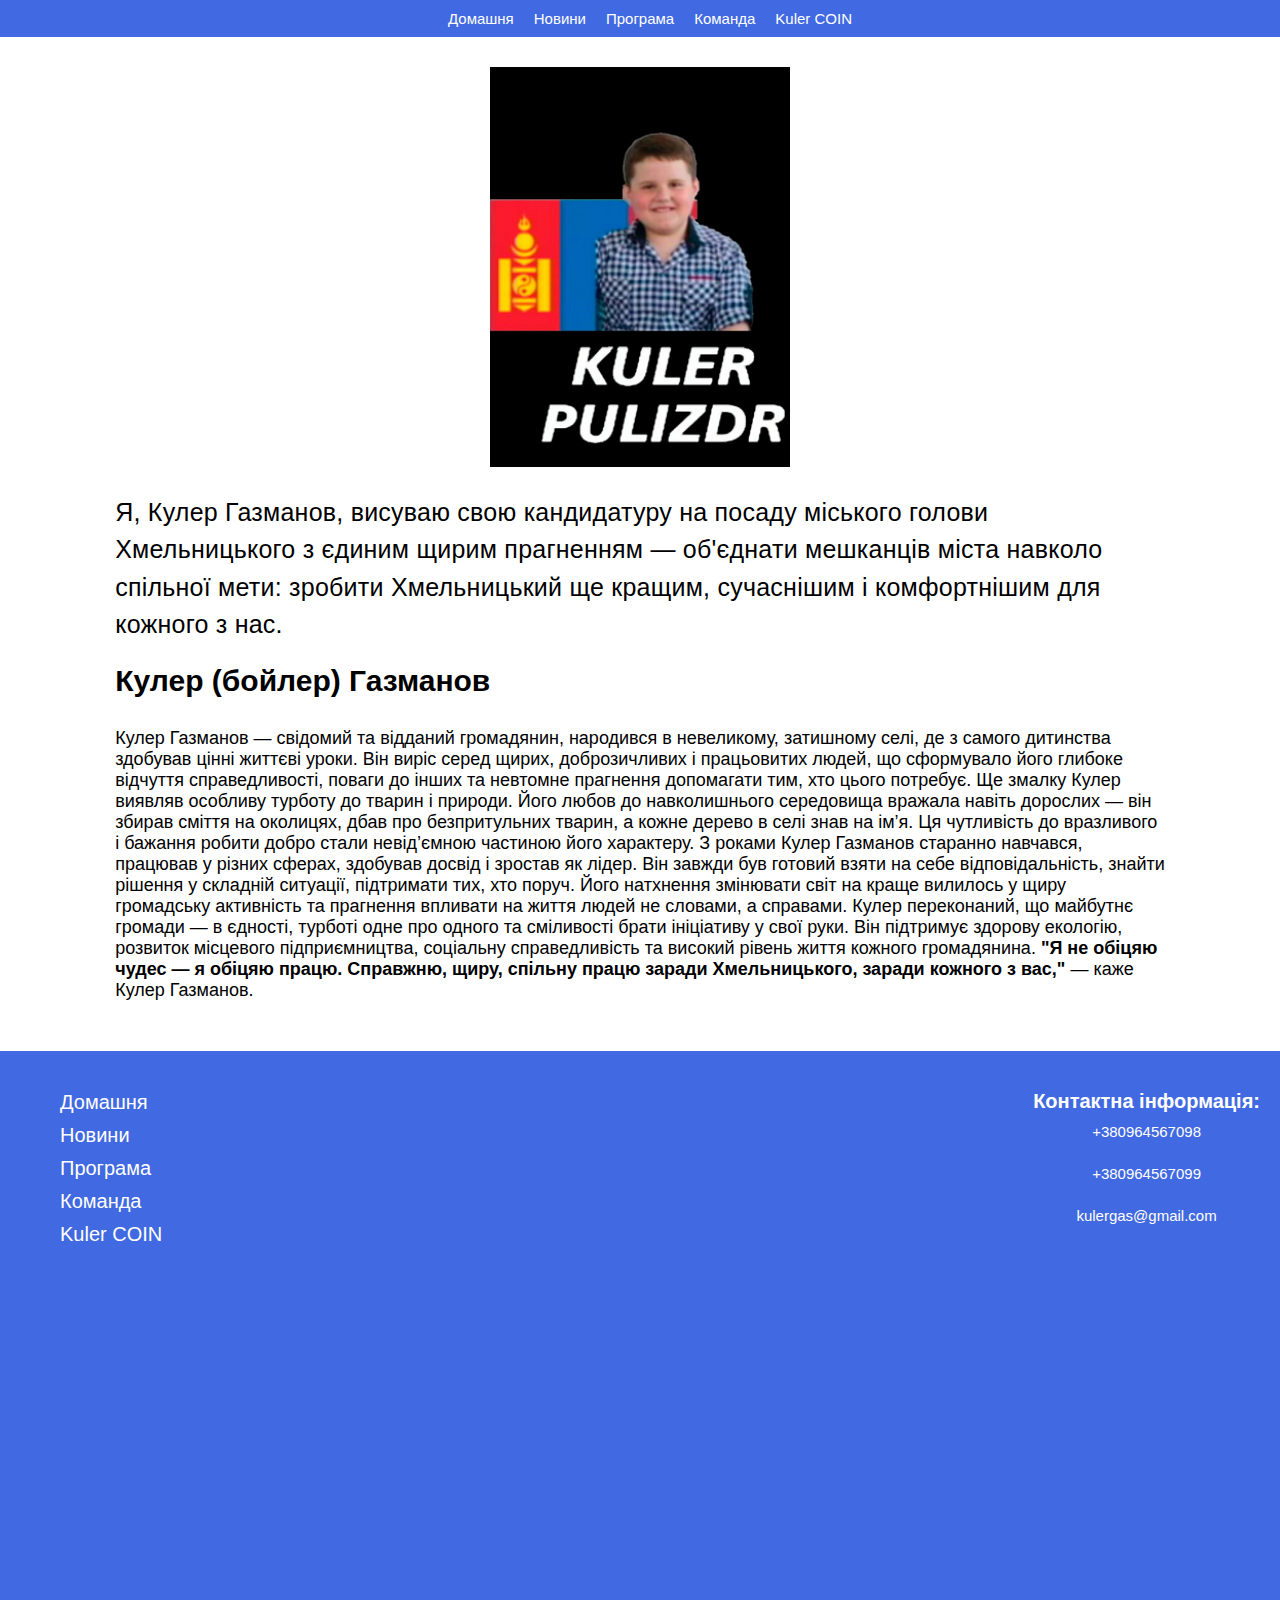
<file: index.html>
<!DOCTYPE html>
<html lang="en">

<head>
    <meta charset="UTF-8">
    <meta http-equiv="X-UA-Compatible" content="IE=edge">
    <meta name="viewport" content="width=device-width, initial-scale=1.0">
    <title>Кулер Газманов -- кандидат у мера міста Хмельницького.</title>
    <link rel="stylesheet" href="css/style.css">
</head>

<body>
    <header>

        <nav class="header-menu">
            <li><a href="index.html">Домашня</a></li>
            <li><a href="news.html">Новини</a></li>
            <li><a href="program.html">Програмa</a></li>
            <li><a href="team.html">Команда</a></li>
            <li><a href="coin.html">Kuler COIN</a></li>
        </nav>

    </header>
    <main>
        <div class="wrapper">

            <p class="pan"><img src="img/kuler.png"></p>
            <p class="park">Я, Кулер Газманов, висуваю свою кандидатуру на посаду міського голови Хмельницького з єдиним щирим прагненням — об'єднати мешканців міста навколо спільної мети: зробити Хмельницький ще кращим, сучаснішим і комфортнішим для кожного з нас.

            </p>
            <h1>Кулер (бойлер) Газманов</h1>
            Кулер Газманов — свідомий та відданий громадянин, народився в невеликому, затишному селі, де з самого дитинства здобував цінні життєві уроки. Він виріс серед щирих, доброзичливих і працьовитих людей, що сформувало його глибоке відчуття справедливості, поваги до інших та невтомне прагнення допомагати тим, хто цього потребує.

                Ще змалку Кулер виявляв особливу турботу до тварин і природи. Його любов до навколишнього середовища вражала навіть дорослих — він збирав сміття на околицях, дбав про безпритульних тварин, а кожне дерево в селі знав на ім’я. Ця чутливість до вразливого і бажання робити добро стали невід’ємною частиною його характеру.
                
                З роками Кулер Газманов старанно навчався, працював у різних сферах, здобував досвід і зростав як лідер. Він завжди був готовий взяти на себе відповідальність, знайти рішення у складній ситуації, підтримати тих, хто поруч. Його натхнення змінювати світ на краще вилилось у щиру громадську активність та прагнення впливати на життя людей не словами, а справами.
                
                Кулер переконаний, що майбутнє громади — в єдності, турботі одне про одного та сміливості брати ініціативу у свої руки. Він підтримує здорову екологію, розвиток місцевого підприємництва, соціальну справедливість та високий рівень життя кожного громадянина.
                
                <b>"Я не обіцяю чудес — я обіцяю працю. Справжню, щиру, спільну працю заради Хмельницького, заради кожного з вас,"</b> — каже Кулер Газманов.
                
                </p>
        </div>
    </main>
    <footer>
        <ul class="footer">
            <li><a href="index.html">Домашня</a></li>
            <li><a href="news.html">Новини</a></li>
            <li><a href="program.html">Програмa</a></li>
            <li><a href="team.html">Команда</a></li>
            <li><a href="coin.html">Kuler COIN</a></li>
        </ul>
        <ul class="contactinf">
            <h2>Контактна інформація:</h2>
            <li><a href="#">+380964567098</a></li>
            <li><a href="#">+380964567099</a></li>
            <li><a href="#">kulergas@gmail.com</a></li>
        </ul>

        <div class="map">
            <iframe src="https://www.google.com/maps/embed?pb=!1m14!1m8!1m3!1d229.48653850576753!2d26.961452428691928!3d49.40240475482681!3m2!1i1024!2i768!4f13.1!3m3!1m2!1s0x4732068710628bd3%3A0x77e3eb9ea89b7442!2z0JDQstGC0L7QstC-0LrQt9Cw0Lsg0KXQvNC10LvRjNC90LjRhtGM0LrQuNC5IOKEljU!5e0!3m2!1sru!2sua!4v1743797291467!5m2!1sru!2sua" width="400" height="300" style="border:0;" allowfullscreen="" loading="lazy" referrerpolicy="no-referrer-when-downgrade"></iframe>


        </div>
        
    </footer>

</body>

</html>
</file>
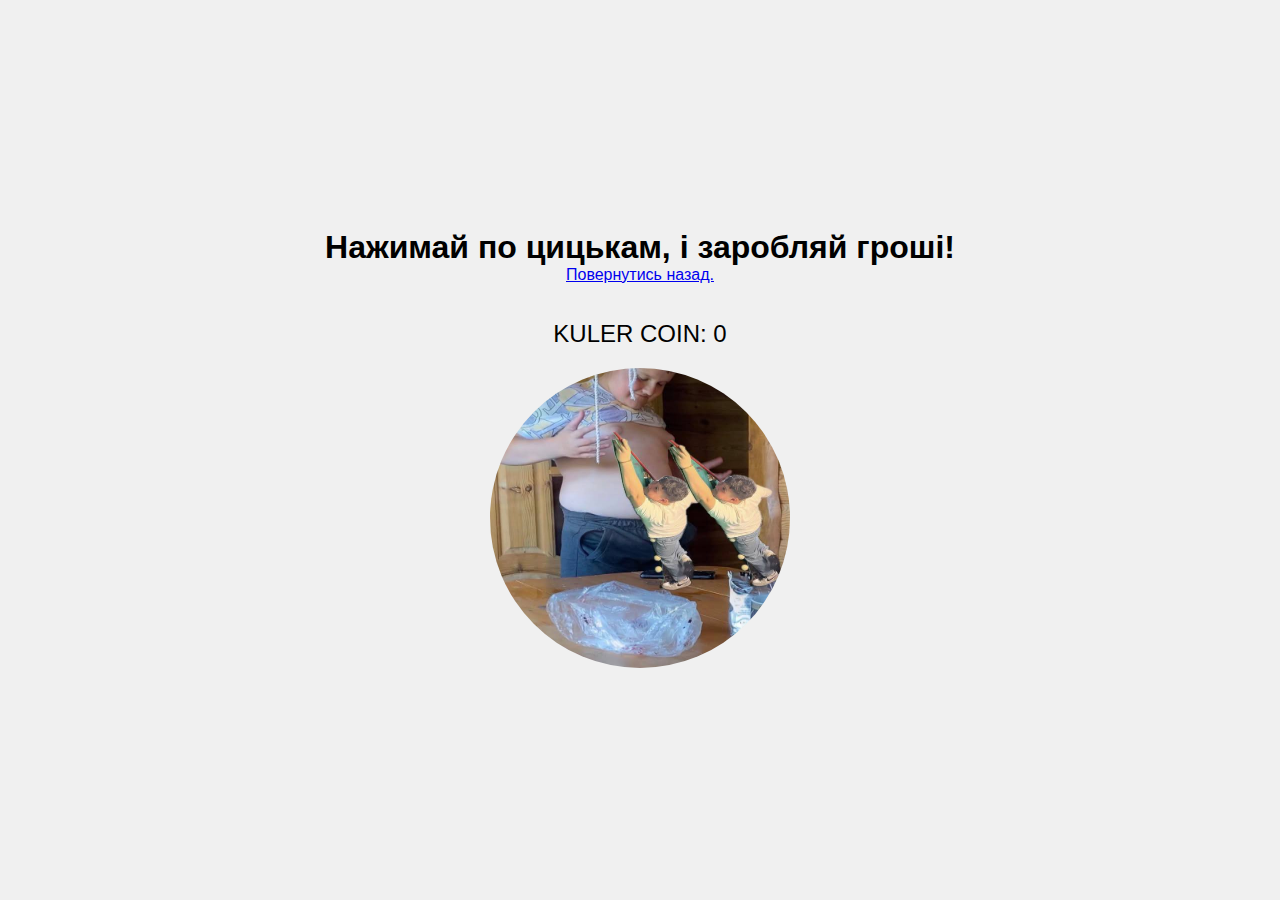
<file: coin.html>
<!DOCTYPE html>
<html lang="en">
<head>
    <meta charset="UTF-8">
    <meta name="viewport" content="width=device-width, initial-scale=1.0">
    <link rel="stylesheet" href="css/coin.css">
    <title>Крипто-клікер, KULER COIN.</title>
</head>
<body>
    
    <div class="clicker-container">
        <h1>Нажимай по цицькам, і заробляй гроші!</h1>
        <a href="index.html">Повернутись назад.</a>
        <br><br><br>
        <div class="score">
            <p>KULER COIN: <span id="score">0</span></p>
        </div>
        <div class="clickable-image" onclick="increaseScore()">
            <img src="img/koin.jpg" alt="Click me" class="clickable-img">
        </div>
    </div>

    <script>
        let score = 0;

    function increaseScore() {
        score++;
        document.getElementById("score").innerText = score;
    }
    </script>
    
</body>
</html>
</file>
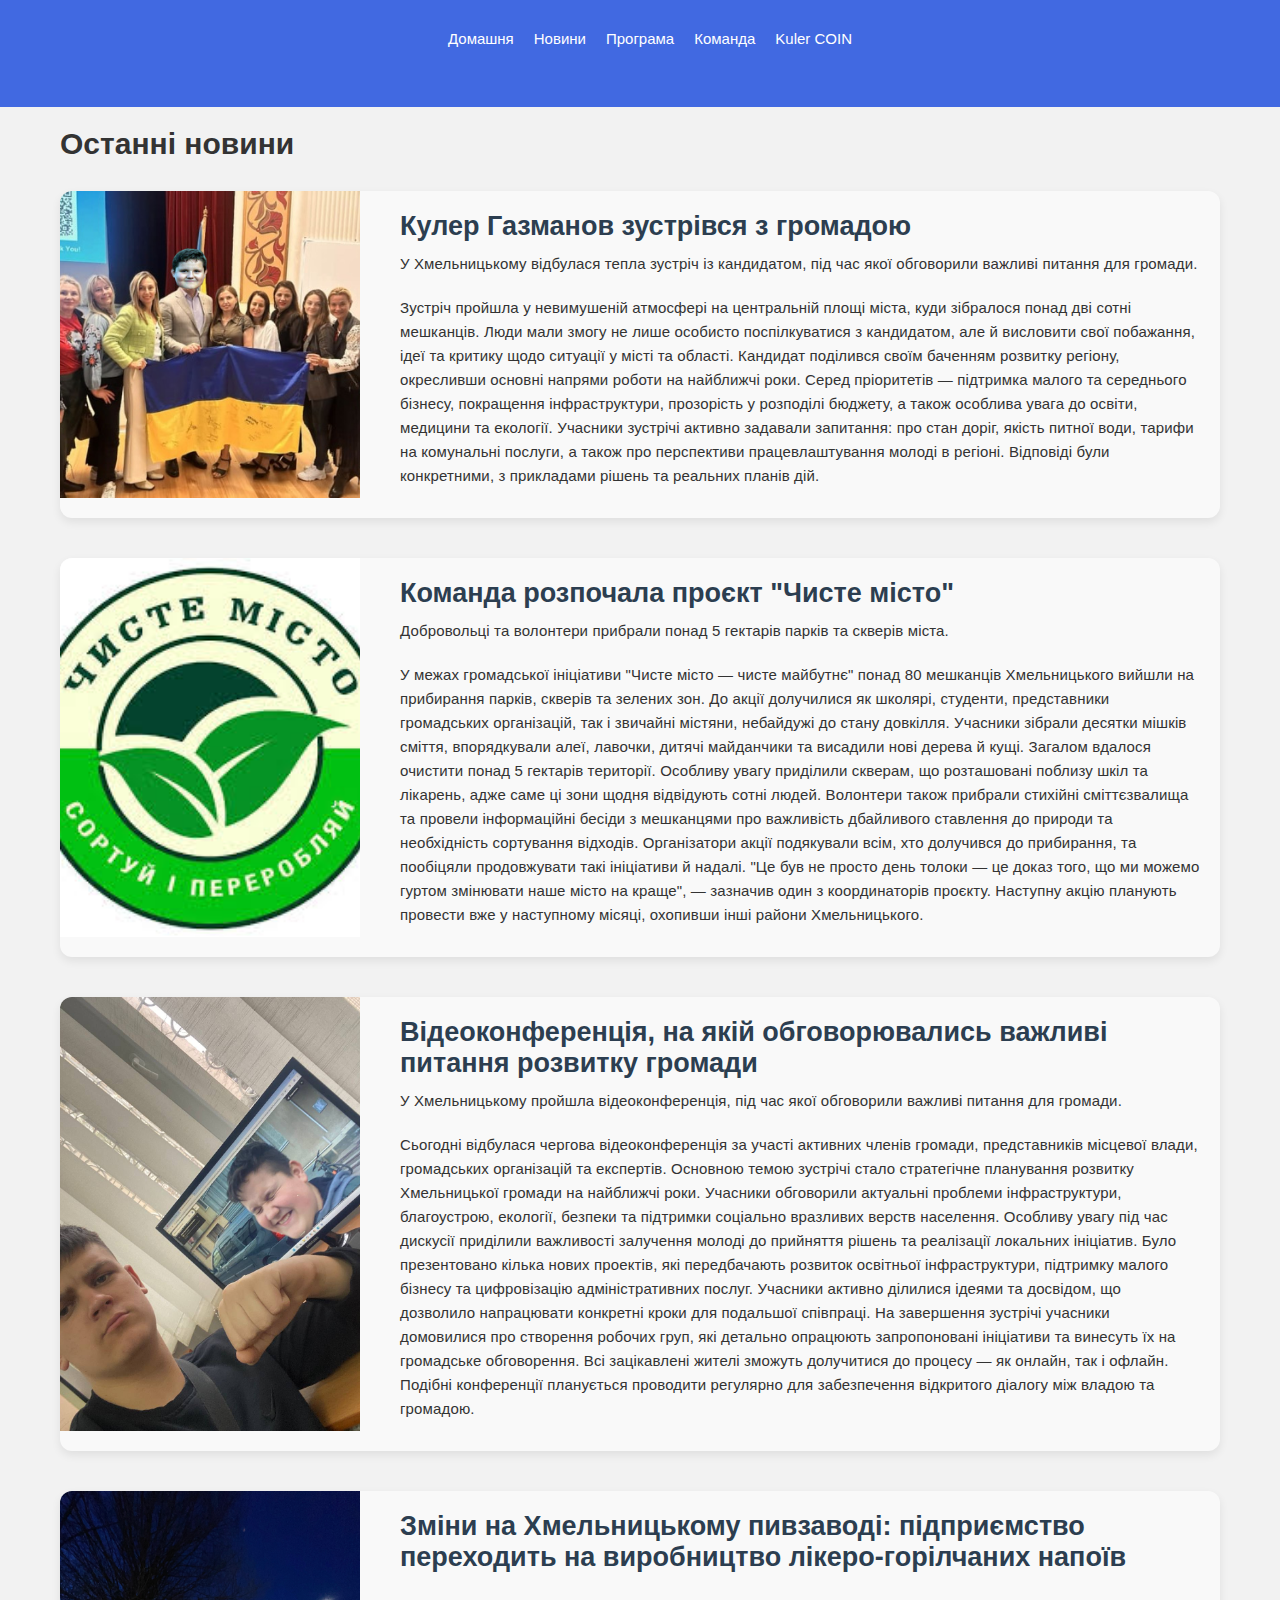
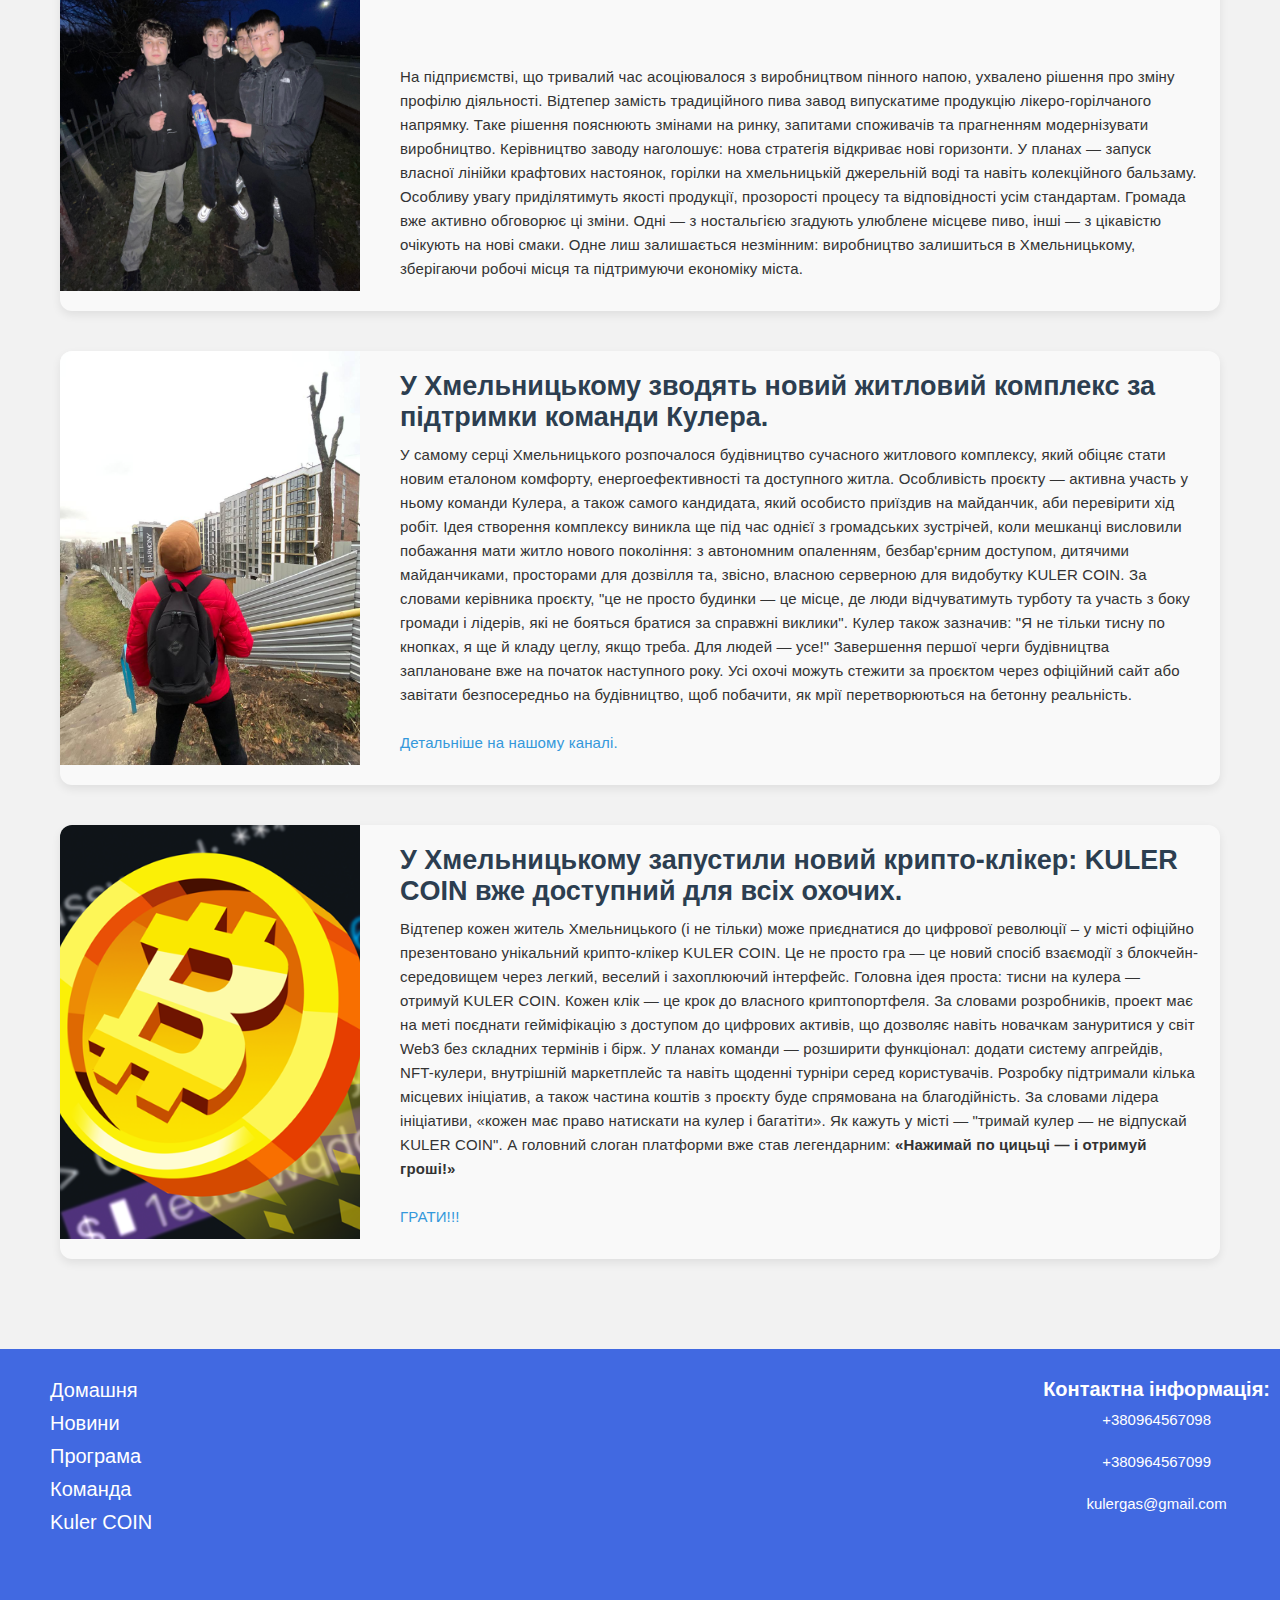
<file: news.html>
<!DOCTYPE html>
<html lang="en">
  <head>
    <meta charset="UTF-8" />
    <meta name="viewport" content="width=device-width, initial-scale=1.0" />
    <title>Новини із життя партії за участі Кулера Газманова.</title>
    <link rel="stylesheet" href="css/news.css" />
  </head>
  <body>
    <header>
      <nav class="header-menu">
        <li><a href="index.html">Домашня</a></li>
        <li><a href="news.html">Новини</a></li>
        <li><a href="program.html">Програмa</a></li>
        <li><a href="team.html">Команда</a></li>
        <li><a href="coin.html">Kuler COIN</a></li>
      </nav>
    </header>

    <main class="news-container">
      <h1>Останні новини</h1>
      <article class="news-item">
        <img src="img/mett.jpg" alt="Фото новини" />
        <div class="news-text">
          <h2>Кулер Газманов зустрівся з громадою</h2>
          <p>
            У Хмельницькому відбулася тепла зустріч із кандидатом, під час якої
            обговорили важливі питання для громади.
          </p>
          <p>
            Зустріч пройшла у невимушеній атмосфері на центральній площі міста,
            куди зібралося понад дві сотні мешканців. Люди мали змогу не лише
            особисто поспілкуватися з кандидатом, але й висловити свої
            побажання, ідеї та критику щодо ситуації у місті та області.
            Кандидат поділився своїм баченням розвитку регіону, окресливши
            основні напрями роботи на найближчі роки. Серед пріоритетів —
            підтримка малого та середнього бізнесу, покращення інфраструктури,
            прозорість у розподілі бюджету, а також особлива увага до освіти,
            медицини та екології. Учасники зустрічі активно задавали запитання:
            про стан доріг, якість питної води, тарифи на комунальні послуги, а
            також про перспективи працевлаштування молоді в регіоні. Відповіді
            були конкретними, з прикладами рішень та реальних планів дій.
          </p>
        </div>
      </article>

      <article class="news-item">
        <img src="img/images.jfif" alt="Фото новини" />
        <div class="news-text">
          <h2>Команда розпочала проєкт "Чисте місто"</h2>
          <p>
            Добровольці та волонтери прибрали понад 5 гектарів парків та скверів
            міста.
          </p>
          <p>
            У межах громадської ініціативи "Чисте місто — чисте майбутнє" понад
            80 мешканців Хмельницького вийшли на прибирання парків, скверів та
            зелених зон. До акції долучилися як школярі, студенти, представники
            громадських організацій, так і звичайні містяни, небайдужі до стану
            довкілля. Учасники зібрали десятки мішків сміття, впорядкували алеї,
            лавочки, дитячі майданчики та висадили нові дерева й кущі. Загалом
            вдалося очистити понад 5 гектарів території. Особливу увагу
            приділили скверам, що розташовані поблизу шкіл та лікарень, адже
            саме ці зони щодня відвідують сотні людей. Волонтери також прибрали
            стихійні сміттєзвалища та провели інформаційні бесіди з мешканцями
            про важливість дбайливого ставлення до природи та необхідність
            сортування відходів. Організатори акції подякували всім, хто
            долучився до прибирання, та пообіцяли продовжувати такі ініціативи й
            надалі. "Це був не просто день толоки — це доказ того, що ми можемо
            гуртом змінювати наше місто на краще", — зазначив один з
            координаторів проєкту. Наступну акцію планують провести вже у
            наступному місяці, охопивши інші райони Хмельницького.
          </p>
        </div>
      </article>

      <article class="news-item">
        <img src="img/konf.jpg" alt="Фото новини" />
        <div class="news-text">
          <h2>
            Відеоконференція, на якій обговорювались важливі питання розвитку
            громади
          </h2>
          <p>
            У Хмельницькому пройшла відеоконференція, під час якої обговорили
            важливі питання для громади.
          </p>
          <p>
            Сьогодні відбулася чергова відеоконференція за участі активних
            членів громади, представників місцевої влади, громадських
            організацій та експертів. Основною темою зустрічі стало стратегічне
            планування розвитку Хмельницької громади на найближчі роки. Учасники
            обговорили актуальні проблеми інфраструктури, благоустрою, екології,
            безпеки та підтримки соціально вразливих верств населення. Особливу
            увагу під час дискусії приділили важливості залучення молоді до
            прийняття рішень та реалізації локальних ініціатив. Було
            презентовано кілька нових проектів, які передбачають розвиток
            освітньої інфраструктури, підтримку малого бізнесу та цифровізацію
            адміністративних послуг. Учасники активно ділилися ідеями та
            досвідом, що дозволило напрацювати конкретні кроки для подальшої
            співпраці. На завершення зустрічі учасники домовилися про створення
            робочих груп, які детально опрацюють запропоновані ініціативи та
            винесуть їх на громадське обговорення. Всі зацікавлені жителі
            зможуть долучитися до процесу — як онлайн, так і офлайн. Подібні
            конференції планується проводити регулярно для забезпечення
            відкритого діалогу між владою та громадою.
          </p>
        </div>
      </article>

      <article class="news-item">
        <img src="img/vodka.JPG" alt="Фото новини"/>
        <div class="news-text">
          <h2>
            Зміни на Хмельницькому пивзаводі: підприємство переходить на
            виробництво лікеро-горілчаних напоїв
          </h2>
          <p>
            На підприємстві, що тривалий час асоціювалося з виробництвом пінного
            напою, ухвалено рішення про зміну профілю діяльності. Відтепер
            замість традиційного пива завод випускатиме продукцію
            лікеро-горілчаного напрямку. Таке рішення пояснюють змінами на
            ринку, запитами споживачів та прагненням модернізувати виробництво.
            Керівництво заводу наголошує: нова стратегія відкриває нові
            горизонти. У планах — запуск власної лінійки крафтових настоянок,
            горілки на хмельницькій джерельній воді та навіть колекційного
            бальзаму. Особливу увагу приділятимуть якості продукції, прозорості
            процесу та відповідності усім стандартам. Громада вже активно
            обговорює ці зміни. Одні — з ностальгією згадують улюблене місцеве
            пиво, інші — з цікавістю очікують на нові смаки. Одне лиш
            залишається незмінним: виробництво залишиться в Хмельницькому,
            зберігаючи робочі місця та підтримуючи економіку міста.
          </p>
        </div>
      </article>

      <article class="news-item">
        <img src="img/stroika.jpg" alt="Фото новини"/>
        <div class="news-text">
          <h2>
            У Хмельницькому зводять новий житловий комплекс за підтримки команди Кулера.
          </h2>
          <p>
            У самому серці Хмельницького розпочалося будівництво сучасного житлового комплексу, який обіцяє стати новим еталоном комфорту, енергоефективності та доступного житла. Особливість проєкту — активна участь у ньому команди Кулера, а також самого кандидата, який особисто приїздив на майданчик, аби перевірити хід робіт.

            Ідея створення комплексу виникла ще під час однієї з громадських зустрічей, коли мешканці висловили побажання мати житло нового покоління: з автономним опаленням, безбар'єрним доступом, дитячими майданчиками, просторами для дозвілля та, звісно, власною серверною для видобутку KULER COIN.

            За словами керівника проєкту, "це не просто будинки — це місце, де люди відчуватимуть турботу та участь з боку громади і лідерів, які не бояться братися за справжні виклики". Кулер також зазначив: "Я не тільки тисну по кнопках, я ще й кладу цеглу, якщо треба. Для людей — усе!"

            Завершення першої черги будівництва заплановане вже на початок наступного року. Усі охочі можуть стежити за проєктом через офіційний сайт або завітати безпосередньо на будівництво, щоб побачити, як мрії перетворюються на бетонну реальність.</b> 
            <br><br>
            <a href="https://www.instagram.com/p/CROl1-CFGgGXcGE-7Tc4-Rf4YSgukt5JodNy9w0/?locale=ru">Детальніше на нашому каналі.</a>
          </p>
        </div>
      </article>

      <article class="news-item">
        <img src="img/coina.png" alt="Фото новини" />
        <div class="news-text">
          <h2>
            У Хмельницькому запустили новий крипто-клікер: KULER COIN вже
            доступний для всіх охочих.
          </h2>
          <p>
            Відтепер кожен житель Хмельницького (і не тільки) може приєднатися
            до цифрової революції – у місті офіційно презентовано унікальний
            крипто-клікер KULER COIN. Це не просто гра — це новий спосіб
            взаємодії з блокчейн-середовищем через легкий, веселий і захоплюючий
            інтерфейс. Головна ідея проста: тисни на кулера — отримуй KULER
            COIN. Кожен клік — це крок до власного криптопортфеля. За словами
            розробників, проект має на меті поєднати гейміфікацію з доступом до
            цифрових активів, що дозволяє навіть новачкам зануритися у світ Web3
            без складних термінів і бірж. У планах команди — розширити
            функціонал: додати систему апгрейдів, NFT-кулери, внутрішній
            маркетплейс та навіть щоденні турніри серед користувачів. Розробку
            підтримали кілька місцевих ініціатив, а також частина коштів з
            проєкту буде спрямована на благодійність. За словами лідера
            ініціативи, «кожен має право натискати на кулер і багатіти». Як
            кажуть у місті — "тримай кулер — не відпускай KULER COIN". А
            головний слоган платформи вже став легендарним: <b>«Нажимай по цицьці —
            і отримуй гроші!»</b>
            <br><br>
            <a href="coin.html">ГРАТИ!!!</a>
          </p>
        </div>
      </article>
    </main>

    <footer>
        <ul class="footer">
            <li><a href="index.html">Домашня</a></li>
            <li><a href="news.html">Новини</a></li>
            <li><a href="program.html">Програмa</a></li>
            <li><a href="team.html">Команда</a></li>
            <li><a href="coin.html">Kuler COIN</a></li>
        </ul>
        <ul class="contactinf">
            <h2>Контактна інформація:</h2>
            <li><a href="#">+380964567098</a></li>
            <li><a href="#">+380964567099</a></li>
            <li><a href="#">kulergas@gmail.com</a></li>
        </ul>

        <div class="map">
            <iframe src="https://www.google.com/maps/embed?pb=!1m14!1m8!1m3!1d229.48653850576753!2d26.961452428691928!3d49.40240475482681!3m2!1i1024!2i768!4f13.1!3m3!1m2!1s0x4732068710628bd3%3A0x77e3eb9ea89b7442!2z0JDQstGC0L7QstC-0LrQt9Cw0Lsg0KXQvNC10LvRjNC90LjRhtGM0LrQuNC5IOKEljU!5e0!3m2!1sru!2sua!4v1743797291467!5m2!1sru!2sua" width="400" height="300" style="border:0;" allowfullscreen="" loading="lazy" referrerpolicy="no-referrer-when-downgrade"></iframe>


        </div>
        
    </footer>
  </body>
</html>
</file>
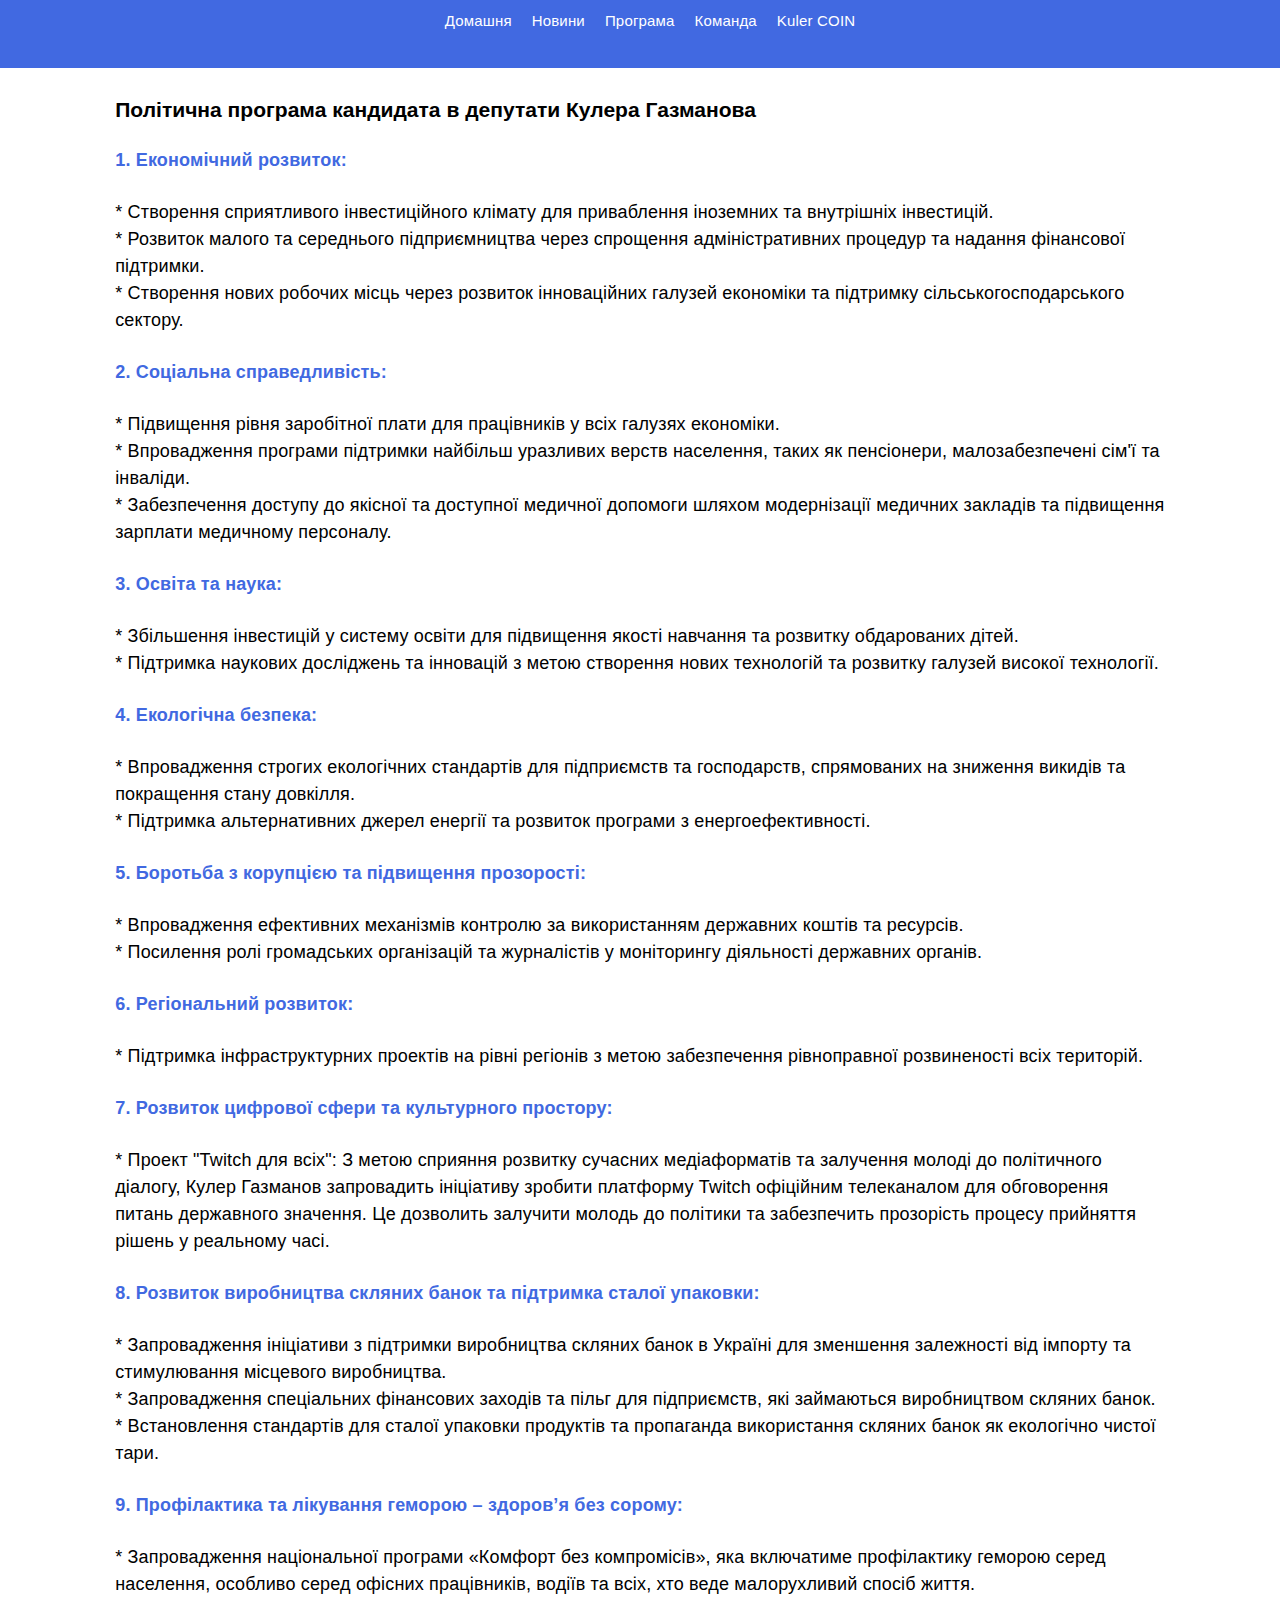
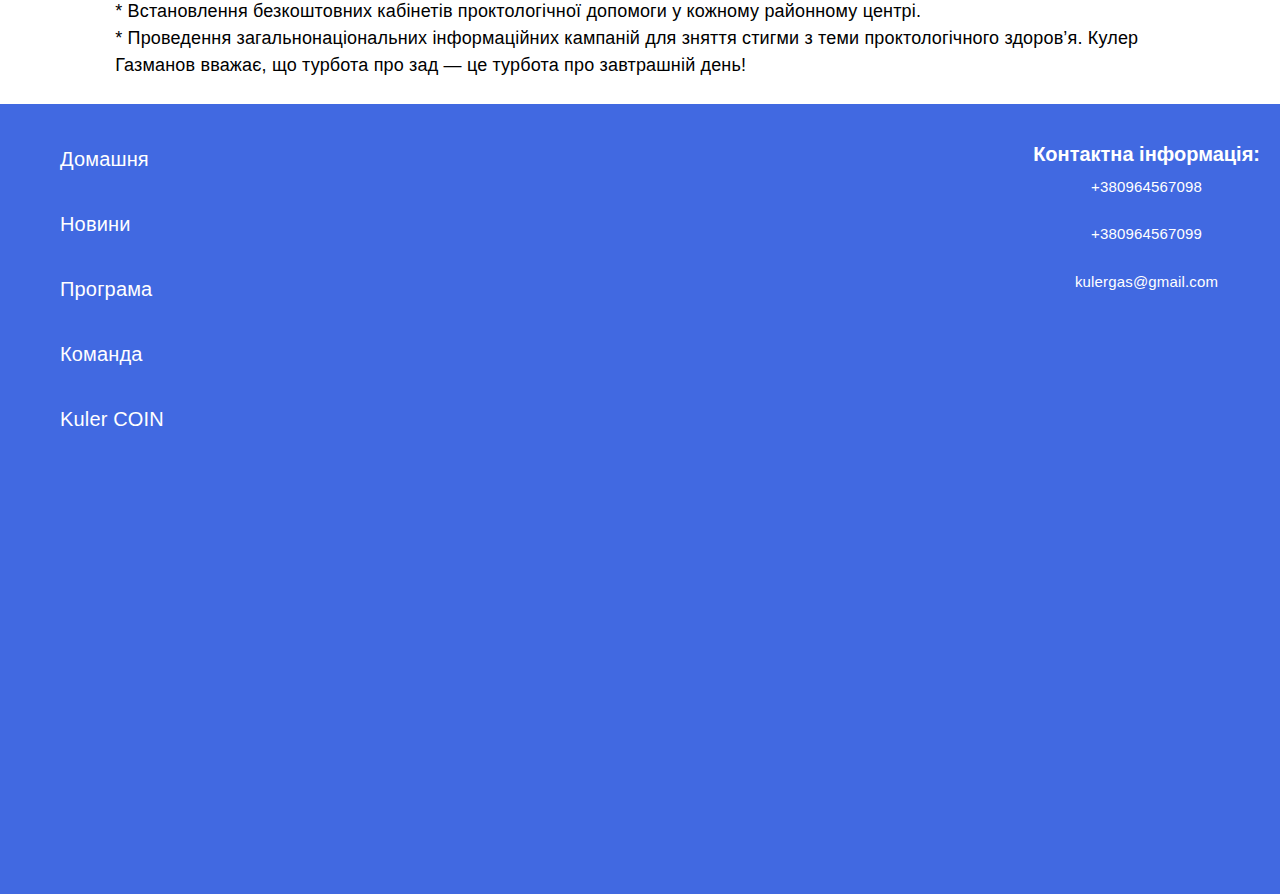
<file: program.html>
<!DOCTYPE html>
<html lang="en">

<head>
    <meta charset="UTF-8">
    <meta http-equiv="X-UA-Compatible" content="IE=edge">
    <meta name="viewport" content="width=device-width, initial-scale=1.0">
    <title>Програма кандидата на посаду мера.</title>
    <link rel="stylesheet" href="css/program.css">
</head>

<body>
    <header>

        <nav class="header-menu">
            <li><a href="index.html">Домашня</a></li>
            <li><a href="news.html">Новини</a></li>
            <li><a href="program.html">Програмa</a></li>
            <li><a href="team.html">Команда</a></li>
            <li><a href="coin.html">Kuler COIN</a></li>
        </nav>
    </header>
    <header>
        <div class="wrapper">
            <h3>Політична програма кандидата в депутати Кулера Газманова</h3>
            <ul class="vibor">
                <li>
                    <h4>1. Економічний розвиток:</h4>
                    <p>* Створення сприятливого інвестиційного клімату для приваблення іноземних та внутрішніх інвестицій. <br>
                        * Розвиток малого та середнього підприємництва через спрощення адміністративних процедур та надання фінансової підтримки. <br>
                        * Створення нових робочих місць через розвиток інноваційних галузей економіки та підтримку сільськогосподарського сектору.</p>
                </li>
                <li>
                    <h4>2. Соціальна справедливість:</h4>
                    <p>* Підвищення рівня заробітної плати для працівників у всіх галузях економіки. <br>
                        * Впровадження програми підтримки найбільш уразливих верств населення, таких як пенсіонери, малозабезпечені сім'ї та інваліди. <br>
                        * Забезпечення доступу до якісної та доступної медичної допомоги шляхом модернізації медичних закладів та підвищення зарплати медичному персоналу.</p>
                </li>
                <li>
                    <h4>3. Освіта та наука:</h4>
                    <p>* Збільшення інвестицій у систему освіти для підвищення якості навчання та розвитку обдарованих дітей. <br>
                        * Підтримка наукових досліджень та інновацій з метою створення нових технологій та розвитку галузей високої технології.</p>
                </li>
                <li>
                    <h4>4. Екологічна безпека:</h4>
                    <p>* Впровадження строгих екологічних стандартів для підприємств та господарств, спрямованих на зниження викидів та покращення стану довкілля. <br>
                        * Підтримка альтернативних джерел енергії та розвиток програми з енергоефективності.</p>
                </li>
                <li>
                    <h4>5. Боротьба з корупцією та підвищення прозорості:</h4>
                    <p>* Впровадження ефективних механізмів контролю за використанням державних коштів та ресурсів. <br>
                        * Посилення ролі громадських організацій та журналістів у моніторингу діяльності державних органів.</p>
                </li>
                <li>
                    <h4>6. Регіональний розвиток:</h4>
                    <p>* Підтримка інфраструктурних проектів на рівні регіонів з метою забезпечення рівноправної розвиненості всіх територій.</p>
                </li>
                <li>
                    <h4>7. Розвиток цифрової сфери та культурного простору:</h4>
                    <p>* Проект "Twitch для всіх": З метою сприяння розвитку сучасних медіаформатів та залучення молоді до політичного діалогу, Кулер Газманов запровадить ініціативу зробити платформу Twitch офіційним телеканалом для обговорення питань державного значення. Це дозволить залучити молодь до політики та забезпечить прозорість процесу прийняття рішень у реальному часі.</p>
                </li>
                <li>
                    <h4>8. Розвиток виробництва скляних банок та підтримка сталої упаковки:</h4>
                    <p>* Запровадження ініціативи з підтримки виробництва скляних банок в Україні для зменшення залежності від імпорту та стимулювання місцевого виробництва. <br>
                        * Запровадження спеціальних фінансових заходів та пільг для підприємств, які займаються виробництвом скляних банок. <br>
                        * Встановлення стандартів для сталої упаковки продуктів та пропаганда використання скляних банок як екологічно чистої тари.</p>
                </li>
                <li>
                    <h4>9. Профілактика та лікування геморою – здоров’я без сорому:</h4>
                    <p>* Запровадження національної програми «Комфорт без компромісів», яка включатиме профілактику геморою серед населення, особливо серед офісних працівників, водіїв та всіх, хто веде малорухливий спосіб життя. <br>
                        * Встановлення безкоштовних кабінетів проктологічної допомоги у кожному районному центрі. <br>
                        * Проведення загальнонаціональних інформаційних кампаній для зняття стигми з теми проктологічного здоров’я. Кулер Газманов вважає, що турбота про зад — це турбота про завтрашній день!</p>
                </li>
            </ul>
            

        </div>

    </header>
    <footer>
        <ul class="footer">
            <li><a href="index.html">Домашня</a></li>
            <li><a href="news.html">Новини</a></li>
            <li><a href="program.html">Програмa</a></li>
            <li><a href="team.html">Команда</a></li>
            <li><a href="coin.html">Kuler COIN</a></li>
        </ul>
        <ul class="contactinf">
            <h2>Контактна інформація:</h2>
            <li><a href="#">+380964567098</a></li>
            <li><a href="#">+380964567099</a></li>
            <li><a href="#">kulergas@gmail.com</a></li>
        </ul>

        <div class="map">
            <iframe src="https://www.google.com/maps/embed?pb=!1m14!1m8!1m3!1d229.48653850576753!2d26.961452428691928!3d49.40240475482681!3m2!1i1024!2i768!4f13.1!3m3!1m2!1s0x4732068710628bd3%3A0x77e3eb9ea89b7442!2z0JDQstGC0L7QstC-0LrQt9Cw0Lsg0KXQvNC10LvRjNC90LjRhtGM0LrQuNC5IOKEljU!5e0!3m2!1sru!2sua!4v1743797291467!5m2!1sru!2sua" width="400" height="300" style="border:0;" allowfullscreen="" loading="lazy" referrerpolicy="no-referrer-when-downgrade"></iframe>


        </div>
        
    </footer>

</body>

</html>
</file>
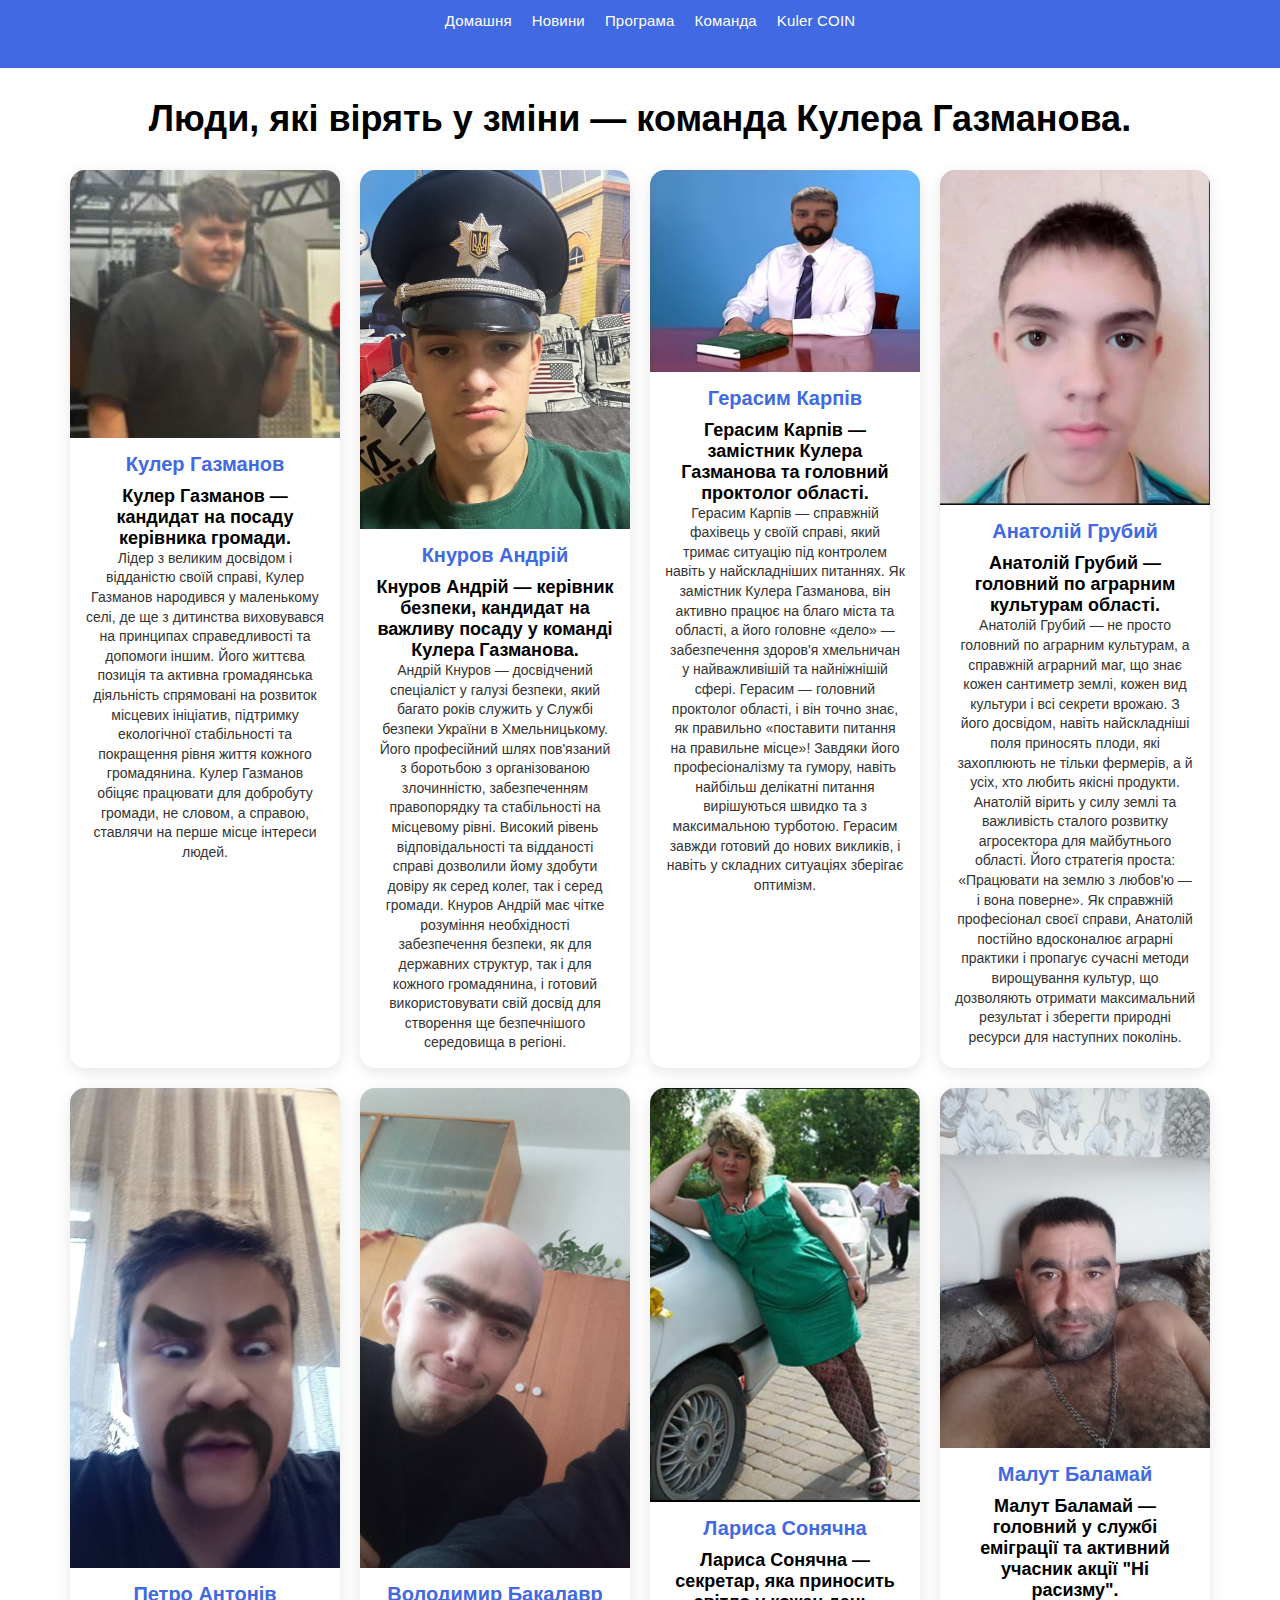
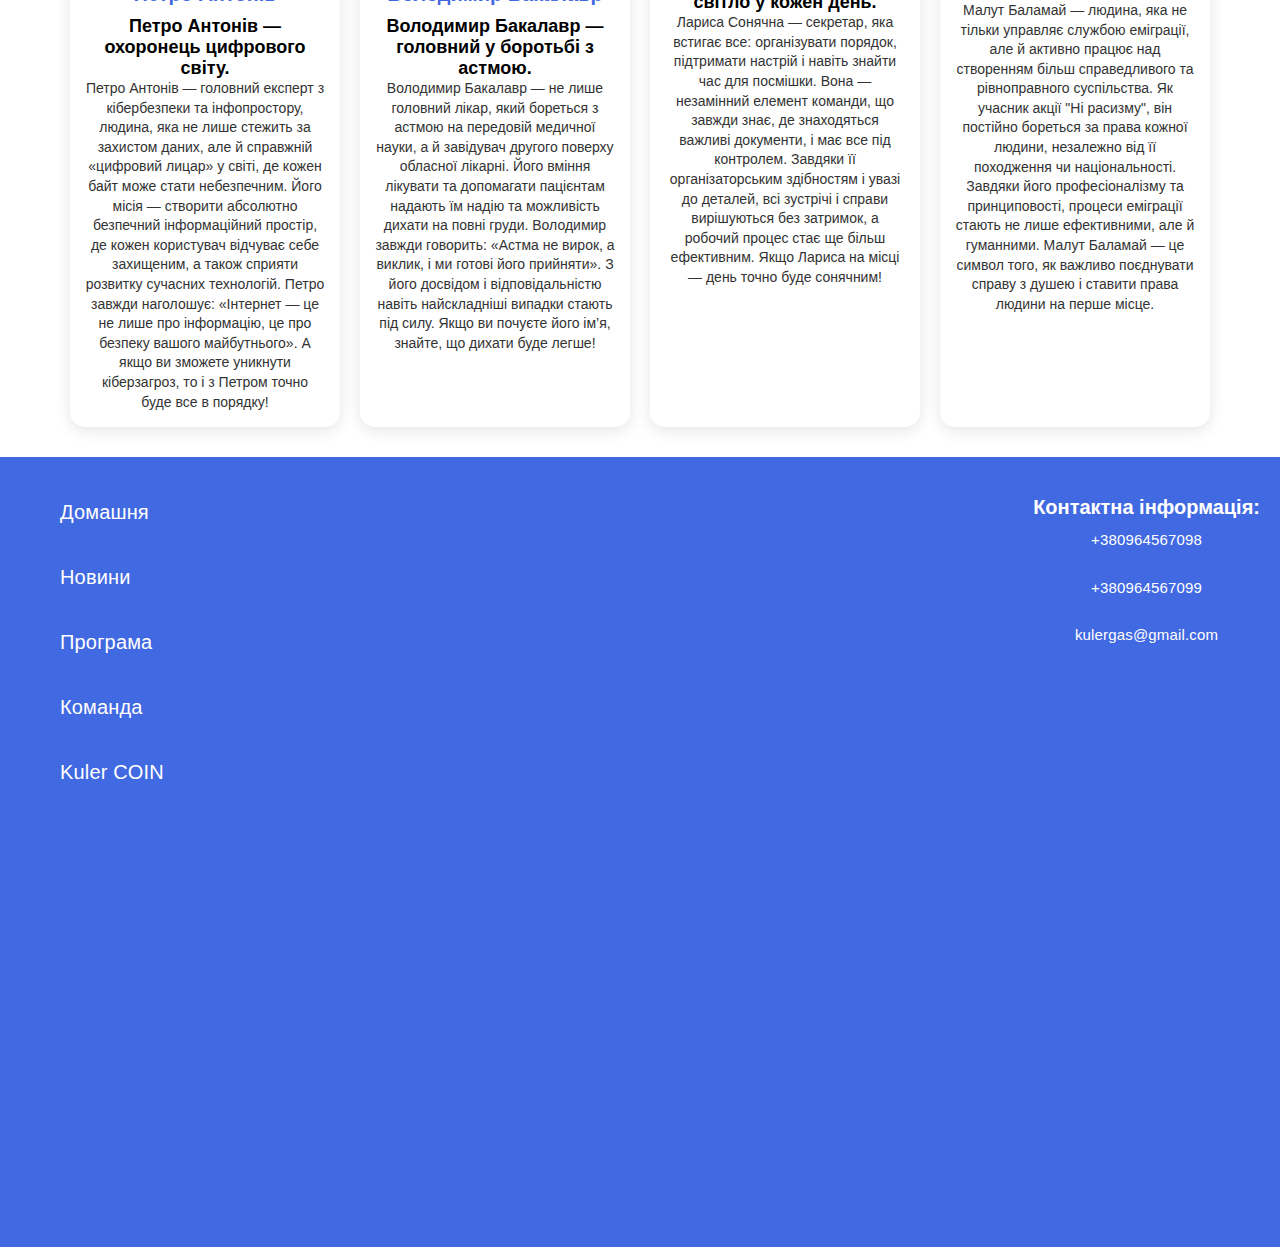
<file: team.html>
<!DOCTYPE html>
<html lang="en">
<head>
    <meta charset="UTF-8">
    <meta name="viewport" content="width=device-width, initial-scale=1.0">
    <title>Команда передвиборчого штабу Кулера Газманова.</title>
    <link rel="stylesheet" href="css/team.css">
</head>
<body>
    <header>
        <nav class="header-menu">
            <li><a href="index.html">Домашня</a></li>
            <li><a href="news.html">Новини</a></li>
            <li><a href="program.html">Програмa</a></li>
            <li><a href="team.html">Команда</a></li>
            <li><a href="coin.html">Kuler COIN</a></li>
        </nav>
    </header>

    <main>
        <h1>Люди, які вірять у зміни — команда Кулера Газманова.</h1>
        <div class="team-grid">
            <figure class="team-card">
              <img src="img/kuler2.jpg" alt="Кулер Газманов">
              <figcaption>
                <h4>Кулер Газманов</h4>
                <b>Кулер Газманов — кандидат на посаду керівника громади.</b>
                <p>Лідер з великим досвідом і відданістю своїй справі, Кулер Газманов народився у маленькому селі, де ще з дитинства виховувався на принципах справедливості та допомоги іншим. Його життєва позиція та активна громадянська діяльність спрямовані на розвиток місцевих ініціатив, підтримку екологічної стабільності та покращення рівня життя кожного громадянина. Кулер Газманов обіцяє працювати для добробуту громади, не словом, а справою, ставлячи на перше місце інтереси людей.

                </p>
              </figcaption>
            </figure>
            <figure class="team-card">
              <img src="img/police.jpg" alt="Кнуров Андрій">
              <figcaption>
                <h4>Кнуров Андрій</h4>
                <b>Кнуров Андрій — керівник безпеки, кандидат на важливу посаду у команді Кулера Газманова.</b>
                <p>Андрій Кнуров — досвідчений спеціаліст у галузі безпеки, який багато років служить у Службі безпеки України в Хмельницькому. Його професійний шлях пов'язаний з боротьбою з організованою злочинністю, забезпеченням правопорядку та стабільності на місцевому рівні. Високий рівень відповідальності та відданості справі дозволили йому здобути довіру як серед колег, так і серед громади. Кнуров Андрій має чітке розуміння необхідності забезпечення безпеки, як для державних структур, так і для кожного громадянина, і готовий використовувати свій досвід для створення ще безпечнішого середовища в регіоні.</p>
              </figcaption>
            </figure>
            <figure class="team-card">
              <img src="img/photo_2025-04-05_23-10-10.jpg" alt="Герасим Карпів">
              <figcaption>
                <h4>Герасим Карпів</h4>
                <b>Герасим Карпів — замістник Кулера Газманова та головний проктолог області.
                </b>
                <p>Герасим Карпів — справжній фахівець у своїй справі, який тримає ситуацію під контролем навіть у найскладніших питаннях. Як замістник Кулера Газманова, він активно працює на благо міста та області, а його головне «дело» — забезпечення здоров'я хмельничан у найважливішій та найніжнішій сфері. Герасим — головний проктолог області, і він точно знає, як правильно «поставити питання на правильне місце»! Завдяки його професіоналізму та гумору, навіть найбільш делікатні питання вирішуються швидко та з максимальною турботою. Герасим завжди готовий до нових викликів, і навіть у складних ситуаціях зберігає оптимізм.</p>
              </figcaption>
            </figure>
            <figure class="team-card">
              <img src="img/vam.jpg" alt="Анатолій Грубий">
              <figcaption>
                <h4>Анатолій Грубий</h4>
                <b>Анатолій Грубий — головний по аграрним культурам області.</b>
                <p>Анатолій Грубий — не просто головний по аграрним культурам, а справжній аграрний маг, що знає кожен сантиметр землі, кожен вид культури і всі секрети врожаю. З його досвідом, навіть найскладніші поля приносять плоди, які захоплюють не тільки фермерів, а й усіх, хто любить якісні продукти. Анатолій вірить у силу землі та важливість сталого розвитку агросектора для майбутнього області. Його стратегія проста: «Працювати на землю з любов'ю — і вона поверне». Як справжній професіонал своєї справи, Анатолій постійно вдосконалює аграрні практики і пропагує сучасні методи вирощування культур, що дозволяють отримати максимальний результат і зберегти природні ресурси для наступних поколінь.</p>
              </figcaption>
            </figure>
            <figure class="team-card">
              <img src="img/vova.jpg" alt="Петро Антонів">
              <figcaption>
                <h4>Петро Антонів</h4>
                <b>Петро Антонів — охоронець цифрового світу.</b>
                <p>Петро Антонів — головний експерт з кібербезпеки та інфопростору, людина, яка не лише стежить за захистом даних, але й справжній «цифровий лицар» у світі, де кожен байт може стати небезпечним. Його місія — створити абсолютно безпечний інформаційний простір, де кожен користувач відчуває себе захищеним, а також сприяти розвитку сучасних технологій. Петро завжди наголошує: «Інтернет — це не лише про інформацію, це про безпеку вашого майбутнього». А якщо ви зможете уникнути кіберзагроз, то і з Петром точно буде все в порядку!</p>
              </figcaption>
            </figure>
            <figure class="team-card">
              <img src="img/vlad.jpg" alt="Володимир Бакалавр">
              <figcaption>
                <h4>Володимир Бакалавр</h4>
                <b>Володимир Бакалавр — головний у боротьбі з астмою.</b>
                <p>Володимир Бакалавр — не лише головний лікар, який бореться з астмою на передовій медичної науки, а й завідувач другого поверху обласної лікарні. Його вміння лікувати та допомагати пацієнтам надають їм надію та можливість дихати на повні груди. Володимир завжди говорить: «Астма не вирок, а виклик, і ми готові його прийняти». З його досвідом і відповідальністю навіть найскладніші випадки стають під силу. Якщо ви почуєте його ім’я, знайте, що дихати буде легше!</p>
              </figcaption>
            </figure>
            <figure class="team-card">
                <img src="img/lar.jpg" alt="Лариса Сонячна">
                <figcaption>
                  <h4>Лариса Сонячна</h4>
                  <b>Лариса Сонячна — секретар, яка приносить світло у кожен день.</b>
                  <p>Лариса Сонячна — секретар, яка встигає все: організувати порядок, підтримати настрій і навіть знайти час для посмішки. Вона — незамінний елемент команди, що завжди знає, де знаходяться важливі документи, і має все під контролем. Завдяки її організаторським здібностям і увазі до деталей, всі зустрічі і справи вирішуються без затримок, а робочий процес стає ще більш ефективним. Якщо Лариса на місці — день точно буде сонячним!
                  </p>
                </figcaption>
              </figure>
              <figure class="team-card">
                <img src="img/hach.jpg" alt="Малут Баламай">
                <figcaption>
                  <h4>Малут Баламай</h4>
                  <b>Малут Баламай — головний у службі еміграції та активний учасник акції "Ні расизму".</b>
                  <p>Малут Баламай — людина, яка не тільки управляє службою еміграції, але й активно працює над створенням більш справедливого та рівноправного суспільства. Як учасник акції "Ні расизму", він постійно бореться за права кожної людини, незалежно від її походження чи національності. Завдяки його професіоналізму та принциповості, процеси еміграції стають не лише ефективними, але й гуманними. Малут Баламай — це символ того, як важливо поєднувати справу з душею і ставити права людини на перше місце.</p>
                </figcaption>
              </figure>
          </div>
    </main>
    <footer>
      <ul class="footer">
          <li><a href="index.html">Домашня</a></li>
          <li><a href="news.html">Новини</a></li>
          <li><a href="program.html">Програмa</a></li>
          <li><a href="team.html">Команда</a></li>
          <li><a href="coin.html">Kuler COIN</a></li>
      </ul>
      <ul class="contactinf">
          <h2>Контактна інформація:</h2>
          <li><a href="#">+380964567098</a></li>
          <li><a href="#">+380964567099</a></li>
          <li><a href="#">kulergas@gmail.com</a></li>
      </ul>

      <div class="map">
          <iframe src="https://www.google.com/maps/embed?pb=!1m14!1m8!1m3!1d229.48653850576753!2d26.961452428691928!3d49.40240475482681!3m2!1i1024!2i768!4f13.1!3m3!1m2!1s0x4732068710628bd3%3A0x77e3eb9ea89b7442!2z0JDQstGC0L7QstC-0LrQt9Cw0Lsg0KXQvNC10LvRjNC90LjRhtGM0LrQuNC5IOKEljU!5e0!3m2!1sru!2sua!4v1743797291467!5m2!1sru!2sua" width="400" height="300" style="border:0;" allowfullscreen="" loading="lazy" referrerpolicy="no-referrer-when-downgrade"></iframe>


      </div>
      
  </footer>
</body>
</html>
</file>
<file: css/style.css>
html {
    font-size: 1px;
}

body {
    font-size: 18rem;
    font-family: 'Roboto', sans-serif;
}

.wrapper {
    margin: 0 auto;
    width: 82%;

}

* {
    margin: 0;
    padding: 0;
    box-sizing: border-box;
}

nav {
    background-color: #4169E1;
    display: flex;
    padding: 10px;
    justify-content: center;
    margin-bottom: 30px;
}

.header-menu li {
    list-style: none;
    display: flex;
}

h1{
    font-size: 30px;
    margin-bottom: 30px;
}
main{
    margin-bottom: 50px;
}
.header-menu a {
    color: white;
    margin-left: 20px;
    font-size: 15px;
    text-decoration: none;
}

main img {
    width: 300px;
    height: 400px;
    text-align: center;
    margin-bottom: 20px;
}

.pan {
    text-align: center;
}
main p{
    font-size: 15px;
    line-height: 1.5;
    letter-spacing: 0.00938em;
}
.park{
    margin-bottom: 20px;
    font-size: 25px;
}

footer {
    background-color: #4169E1;
    padding: 20px;
    display: flex;
    justify-content: space-between;
    align-items: flex-start;
    flex-wrap: wrap;
}

ul.footer {
    background-color: #4169E1;
    padding: 20px;
    margin-bottom: 30px;
    flex: 1;
}

.footer li {
    list-style: none;
    display: flex;
}

.footer a {
    color: white;
    margin-left: 20px;
    margin-bottom: 10px;
    font-size: 20px;
    text-decoration: none;
}

.footer a:hover {
    color: blueviolet;
    transition: 0.3s;
}

.contactinf li {
    display: flex;
    padding: 10px;
    justify-content: center;
    margin-bottom: 5px;
}

.contactinf h2 {
    color: white;
    font-size: 20px;
    margin-top: 19px;
}

.contactinf a {
    color: white;
    font-size: 15px;
    list-style: none;
    text-decoration: none;
}

.contactinf a:hover {
    color: blueviolet;
    transition: 0.3s;
}

.map {
    padding: 15px;
    width: 100%;
    text-align: center;
    margin-top: 20px;
}

.map iframe {
    width: 100%;
    max-width: 400px;
    height: 300px;
    border: 0;
}

@media (max-width: 768px) {
    footer {
        flex-direction: column;
        align-items: center;
    }

    .footer, .contactinf {
        width: 100%;
        margin-bottom: 20px;
        text-align: center;
    }

    .map {
        width: 100%;
    }
}
</file>
<file: css/coin.css>
* {
    margin: 0;
    padding: 0;
    box-sizing: border-box;
}

body {
    font-family: Arial, sans-serif;
    display: flex;
    justify-content: center;
    align-items: center;
    height: 100vh;
    background-color: #f0f0f0;
}

.clicker-container {
    text-align: center;
}

.score {
    font-size: 24px;
    margin-bottom: 20px;
}

.clickable-image {
    display: inline-block;
    cursor: pointer;
}

.clickable-img {
    width: 300px;
    height: 300px;
    border-radius: 50%; 
    transition: transform 0.3s ease-in-out;
}

.clickable-img:hover {
    transform: scale(1.1); 
}
</file>
<file: css/news.css>
html {
  font-size: 1px;
}

body {
  font-size: 18rem;
  font-family: "Roboto", sans-serif;
}

.wrapper {
  margin: 0 auto;
  width: 82%;
}

* {
  margin: 0;
  padding: 0;
  box-sizing: border-box;
}

nav {
  background-color: #4169e1;
  display: flex;
  padding: 10px;
  justify-content: center;
  margin-bottom: 30px;
}

.header-menu li {
  list-style: none;
  display: flex;
}

h1 {
  font-size: 30px;
  margin-bottom: 30px;
}
main {
  margin-bottom: 50px;
}
.header-menu a {
  color: white;
  margin-left: 20px;
  font-size: 15px;
  text-decoration: none;
}

main img {
  width: 300px;
  height: 400px;
  text-align: center;
  margin-bottom: 20px;
}

.pan {
  text-align: center;
}
main p {
  font-size: 15px;
  line-height: 1.5;
  letter-spacing: 0.00938em;
}
.park {
  margin-bottom: 20px;
  font-size: 25px;
}

footer {
  background-color: #4169e1;
  padding: 20px;
  display: flex;
  justify-content: space-between;
  align-items: flex-start;
  flex-wrap: wrap;
}

ul.footer {
  background-color: #4169e1;
  padding: 20px;
  margin-bottom: 30px;
  flex: 1;
}

.footer li {
  list-style: none;
  display: flex;
}

.footer a {
  color: white;
  margin-left: 20px;
  margin-bottom: 10px;
  font-size: 20px;
  text-decoration: none;
}

.footer a:hover {
  color: blueviolet;
  transition: 0.3s;
}

.contactinf li {
  display: flex;
  padding: 10px;
  justify-content: center;
  margin-bottom: 5px;
}

.contactinf h2 {
  color: white;
  font-size: 20px;
  margin-top: 19px;
}

.contactinf a {
  color: white;
  font-size: 15px;
  list-style: none;
  text-decoration: none;
}

.contactinf a:hover {
  color: blueviolet;
  transition: 0.3s;
}

.map {
  padding: 15px;
  width: 100%;
  text-align: center;
  margin-top: 20px;
}

.map iframe {
  width: 100%;
  max-width: 400px;
  height: 300px;
  border: 0;
}

@media (max-width: 768px) {
  footer {
    flex-direction: column;
    align-items: center;
  }

  .footer,
  .contactinf {
    width: 100%;
    margin-bottom: 20px;
    text-align: center;
  }

  .map {
    width: 100%;
  }
}

body {
  font-family: Arial, sans-serif;
  margin: 0;
  background-color: #f2f2f2;
  color: #333;
}

header {
  background-color: #4169e1;
  color: white;
  padding: 20px;
  text-align: center;
}

.news-container {
  padding: 20px;
  max-width: 1200px;
  margin: 0 auto;
  font-family: 'Poppins', sans-serif;
}

.news-item {
  display: flex;
  gap: 20px;
  margin-bottom: 40px;
  background-color: #f9f9f9;
  border-radius: 12px;
  overflow: hidden;
  box-shadow: 0 4px 10px rgba(0, 0, 0, 0.08);
}

.news-item img {
  width: 300px;
  height: auto;
  object-fit: cover;
  flex-shrink: 0;
}

.news-text {
  padding: 20px;
  display: flex;
  flex-direction: column;
  justify-content: space-between;
}

.news-text h2 {
  margin-top: 0;
  color: #2c3e50;
}

.news-text p {
  margin: 10px 0;
  line-height: 1.6;
}

.news-text a {
  color: #3498db;
  text-decoration: none;
}

.news-text a:hover {
  text-decoration: underline;
}

/* 🔽 Адаптивність для мобільних пристроїв */
@media screen and (max-width: 600px) {
  .news-item {
    flex-direction: column;
  }

  .news-item img {
    width: 100%;
    height: auto;
  }

  .news-text {
    padding: 15px;
  }
}


footer {
  background-color: #4169e1;
  color: white;
  text-align: center;
  padding: 10px;
  margin-top: 30px;
}
</file>
<file: css/program.css>
html {
    font-size: 1px;
}

body {
    font-size: 18rem;
    font-family: 'Roboto', sans-serif;
}

.wrapper {
    margin: 0 auto;
    width: 82%;

}

* {
    margin: 0;
    padding: 0;
    box-sizing: border-box;
}

nav {
    background-color: #4169E1;
    display: flex;
    padding: 10px;
    justify-content: center;
    margin-bottom: 30px;
}

.header-menu li {
    list-style: none;
    display: flex;
}
.header-menu a {
    color: white;
    margin-left: 20px;
    font-size: 15px;
    text-decoration: none;
}  
h3{
    margin-bottom: 25px;
}
li h4{
    margin-bottom: 25px;
    color: #4169E1;
} 
li{
    list-style: none;
    line-height: 1.5;
    letter-spacing: 0.00938em;
    margin-bottom: 25px;
}
footer {
    background-color: #4169E1;
    padding: 20px;
    display: flex;
    justify-content: space-between;
    align-items: flex-start;
    flex-wrap: wrap;
}

ul.footer {
    background-color: #4169E1;
    padding: 20px;
    margin-bottom: 30px;
    flex: 1;
}

.footer li {
    list-style: none;
    display: flex;
}

.footer a {
    color: white;
    margin-left: 20px;
    margin-bottom: 10px;
    font-size: 20px;
    text-decoration: none;
}

.footer a:hover {
    color: blueviolet;
    transition: 0.3s;
}

.contactinf li {
    display: flex;
    padding: 10px;
    justify-content: center;
    margin-bottom: 5px;
}

.contactinf h2 {
    color: white;
    font-size: 20px;
    margin-top: 19px;
}

.contactinf a {
    color: white;
    font-size: 15px;
    list-style: none;
    text-decoration: none;
}

.contactinf a:hover {
    color: blueviolet;
    transition: 0.3s;
}

.map {
    padding: 15px;
    width: 100%;
    text-align: center;
    margin-top: 20px;
}

.map iframe {
    width: 100%;
    max-width: 400px;
    height: 300px;
    border: 0;
}

@media (max-width: 768px) {
    footer {
        flex-direction: column;
        align-items: center;
    }

    .footer, .contactinf {
        width: 100%;
        margin-bottom: 20px;
        text-align: center;
    }

    .map {
        width: 100%;
    }
}
</file>
<file: css/team.css>
html {
  font-size: 1px;
}

body {
  font-size: 18rem;
  font-family: "Roboto", sans-serif;
}

.wrapper {
  margin: 0 auto;
  width: 82%;
}

* {
  margin: 0;
  padding: 0;
  box-sizing: border-box;
}

nav {
  background-color: #4169e1;
  display: flex;
  padding: 10px;
  justify-content: center;
  margin-bottom: 30px;
}

.header-menu li {
  list-style: none;
  display: flex;
}
.header-menu a {
  color: white;
  margin-left: 20px;
  font-size: 15px;
  text-decoration: none;
}
h3 {
  margin-bottom: 25px;
}
li h4 {
  margin-bottom: 25px;
  color: #4169e1;
}
li {
  list-style: none;
  line-height: 1.5;
  letter-spacing: 0.00938em;
  margin-bottom: 25px;
}
footer {
  background-color: #4169E1;
  padding: 20px;
  display: flex;
  justify-content: space-between;
  align-items: flex-start;
  flex-wrap: wrap;
}

ul.footer {
  background-color: #4169E1;
  padding: 20px;
  margin-bottom: 30px;
  flex: 1;
}

.footer li {
  list-style: none;
  display: flex;
}

.footer a {
  color: white;
  margin-left: 20px;
  margin-bottom: 10px;
  font-size: 20px;
  text-decoration: none;
}

.footer a:hover {
  color: blueviolet;
  transition: 0.3s;
}

.contactinf li {
  display: flex;
  padding: 10px;
  justify-content: center;
  margin-bottom: 5px;
}

.contactinf h2 {
  color: white;
  font-size: 20px;
  margin-top: 19px;
}

.contactinf a {
  color: white;
  font-size: 15px;
  list-style: none;
  text-decoration: none;
}

.contactinf a:hover {
  color: blueviolet;
  transition: 0.3s;
}

.map {
  padding: 15px;
  width: 100%;
  text-align: center;
  margin-top: 20px;
}

.map iframe {
  width: 100%;
  max-width: 400px;
  height: 300px;
  border: 0;
}

@media (max-width: 768px) {
  footer {
      flex-direction: column;
      align-items: center;
  }

  .footer, .contactinf {
      width: 100%;
      margin-bottom: 20px;
      text-align: center;
  }

  .map {
      width: 100%;
  }
}


h1 {
  text-align: center;
}

.team-grid {
  display: grid;
  grid-template-columns: repeat(auto-fit, minmax(250px, 1fr));
  gap: 20px;
  padding: 30px;
  max-width: 1200px;
  margin: 0 auto;
}

.team-card {
  border-radius: 15px;
  overflow: hidden;
  box-shadow: 0 4px 15px rgba(0, 0, 0, 0.1);
  text-align: center;
  background-color: #fff;
  transition: transform 0.3s;
}

.team-card:hover {
  transform: translateY(-5px);
}

.team-card img {
  width: 100%;
  height: auto;
  display: block;
}

.team-card figcaption {
  padding: 15px;
}

.team-card h4 {
  font-size: 20px;
  color: #4169e1;
  margin-bottom: 10px;
}

.team-card p {
  font-size: 14px;
  line-height: 1.4;
  color: #333;
}
</file>
